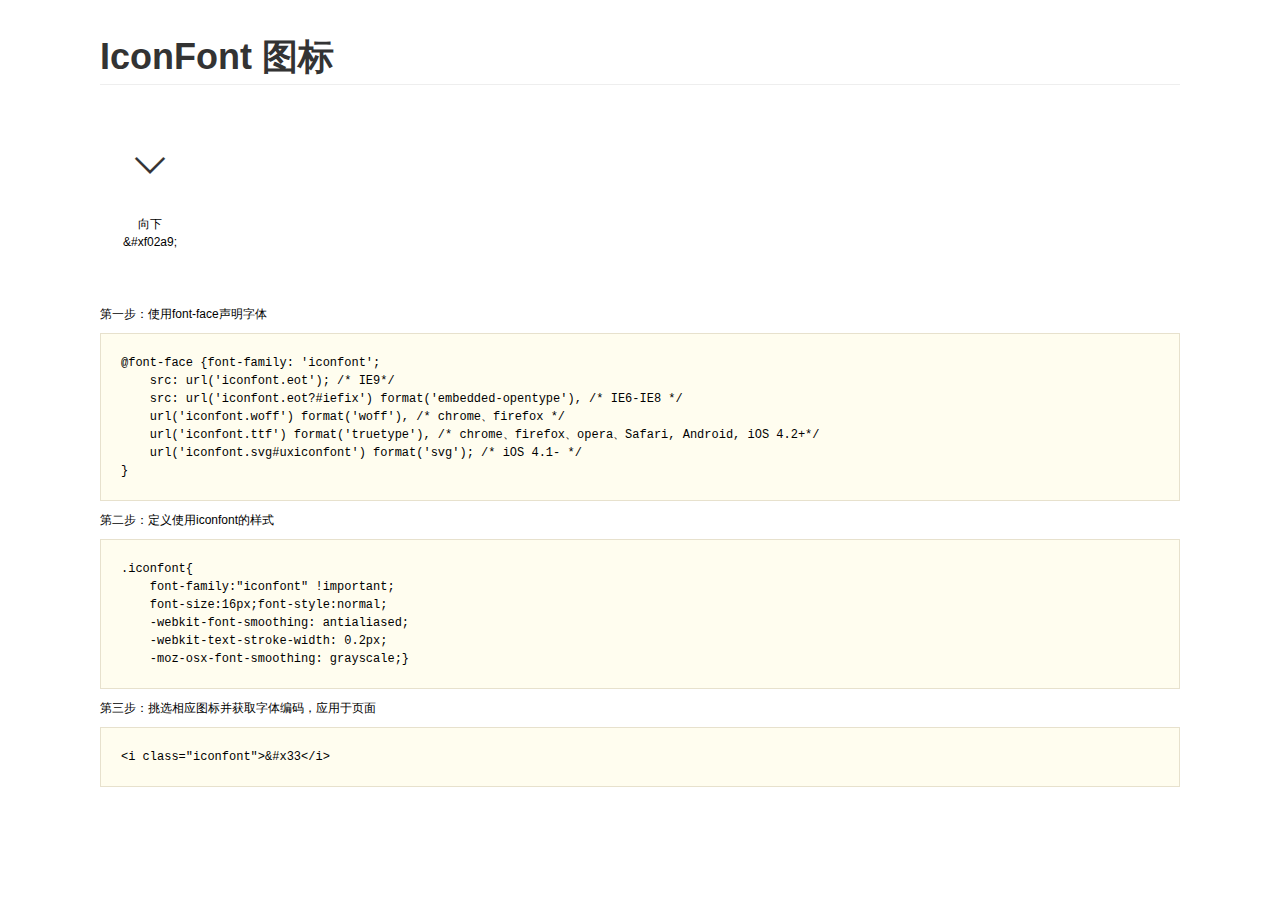
<file: css/iconfont/demo.html>
<html>
<head>
    <meta charset="utf-8"/>
    <title>IconFont</title>
    <link rel="stylesheet" href="demo.css">
    <link rel="stylesheet" href="iconfont.css">
</head>
<body>
    <div class="main">
        <h1>IconFont 图标</h1>
        <ul class="icon_lists clear">
            
                <li>
                <i class="icon iconfont">&#xf02a9;</i>
                    <div class="name">向下</div>
                    <div class="code">&amp;#xf02a9;</div>
                </li>
            
        </ul>


        <div class="helps">
            第一步：使用font-face声明字体
            <pre>
@font-face {font-family: 'iconfont';
    src: url('iconfont.eot'); /* IE9*/
    src: url('iconfont.eot?#iefix') format('embedded-opentype'), /* IE6-IE8 */
    url('iconfont.woff') format('woff'), /* chrome、firefox */
    url('iconfont.ttf') format('truetype'), /* chrome、firefox、opera、Safari, Android, iOS 4.2+*/
    url('iconfont.svg#uxiconfont') format('svg'); /* iOS 4.1- */
}
</pre>
第二步：定义使用iconfont的样式
            <pre>
.iconfont{
    font-family:"iconfont" !important;
    font-size:16px;font-style:normal;
    -webkit-font-smoothing: antialiased;
    -webkit-text-stroke-width: 0.2px;
    -moz-osx-font-smoothing: grayscale;}
</pre>
第三步：挑选相应图标并获取字体编码，应用于页面
<pre>
&lt;i class="iconfont"&gt;&amp;#x33&lt;/i&gt;
</pre>
        </div>

    </div>
</body>
</html>
</file>
<file: css/iconfont/iconfont.css>
@font-face {font-family: "iconfont";
  src: url('iconfont.eot'); /* IE9*/
  src: url('iconfont.eot?#iefix') format('embedded-opentype'), /* IE6-IE8 */
  url('iconfont.woff') format('woff'), /* chrome、firefox */
  url('iconfont.ttf') format('truetype'), /* chrome、firefox、opera、Safari, Android, iOS 4.2+*/
  url('iconfont.svg#iconfont') format('svg'); /* iOS 4.1- */
}

.iconfont {
  font-family:"iconfont" !important;
  font-size:16px;
  font-style:normal;
  -webkit-font-smoothing: antialiased;
  -webkit-text-stroke-width: 0.2px;
  -moz-osx-font-smoothing: grayscale;
}

.icon-xiangxia:before { content: "\f02a9"; }
</file>
<file: css/iconfont/demo.css>
*{margin: 0;padding: 0;list-style: none;}
/*
KISSY CSS Reset
理念：1. reset 的目的不是清除浏览器的默认样式，这仅是部分工作。清除和重置是紧密不可分的。
2. reset 的目的不是让默认样式在所有浏览器下一致，而是减少默认样式有可能带来的问题。
3. reset 期望提供一套普适通用的基础样式。但没有银弹，推荐根据具体需求，裁剪和修改后再使用。
特色：1. 适应中文；2. 基于最新主流浏览器。
维护：玉伯<lifesinger@gmail.com>, 正淳<ragecarrier@gmail.com>
 */

/** 清除内外边距 **/
body, h1, h2, h3, h4, h5, h6, hr, p, blockquote, /* structural elements 结构元素 */
dl, dt, dd, ul, ol, li, /* list elements 列表元素 */
pre, /* text formatting elements 文本格式元素 */
form, fieldset, legend, button, input, textarea, /* form elements 表单元素 */
th, td /* table elements 表格元素 */ {
  margin: 0;
  padding: 0;
}

/** 设置默认字体 **/
body,
button, input, select, textarea /* for ie */ {
  font: 12px/1.5 tahoma, arial, \5b8b\4f53, sans-serif;
}
h1, h2, h3, h4, h5, h6 { font-size: 100%; }
address, cite, dfn, em, var { font-style: normal; } /* 将斜体扶正 */
code, kbd, pre, samp { font-family: courier new, courier, monospace; } /* 统一等宽字体 */
small { font-size: 12px; } /* 小于 12px 的中文很难阅读，让 small 正常化 */

/** 重置列表元素 **/
ul, ol { list-style: none; }

/** 重置文本格式元素 **/
a { text-decoration: none; }
a:hover { text-decoration: underline; }


/** 重置表单元素 **/
legend { color: #000; } /* for ie6 */
fieldset, img { border: 0; } /* img 搭车：让链接里的 img 无边框 */
button, input, select, textarea { font-size: 100%; } /* 使得表单元素在 ie 下能继承字体大小 */
/* 注：optgroup 无法扶正 */

/** 重置表格元素 **/
table { border-collapse: collapse; border-spacing: 0; }

/* 清除浮动 */
.ks-clear:after, .clear:after {
  content: '\20';
  display: block;
  height: 0;
  clear: both;
}
.ks-clear, .clear {
  *zoom: 1;
}

.main {padding: 30px 100px;}
.main h1{font-size:36px; color:#333; text-align:left;margin-bottom:30px; border-bottom: 1px solid #eee;}

.helps{margin-top:40px;}
.helps pre{
  padding:20px;
  margin:10px 0;
  border:solid 1px #e7e1cd;
  background-color: #fffdef;
  overflow: auto;
}

.icon_lists li{
  float:left;
  width: 100px;
  height:150px;
  text-align: center;
}
.icon_lists .icon{
  font-size: 42px;
  line-height: 100px;
  margin: 10px 0;
  color:#333;
  -webkit-transition: font-size 0.25s ease-out 0s;
  -moz-transition: font-size 0.25s ease-out 0s;
  transition: font-size 0.25s ease-out 0s;

}
.icon_lists .icon:hover{
  font-size: 100px;
}
</file>
